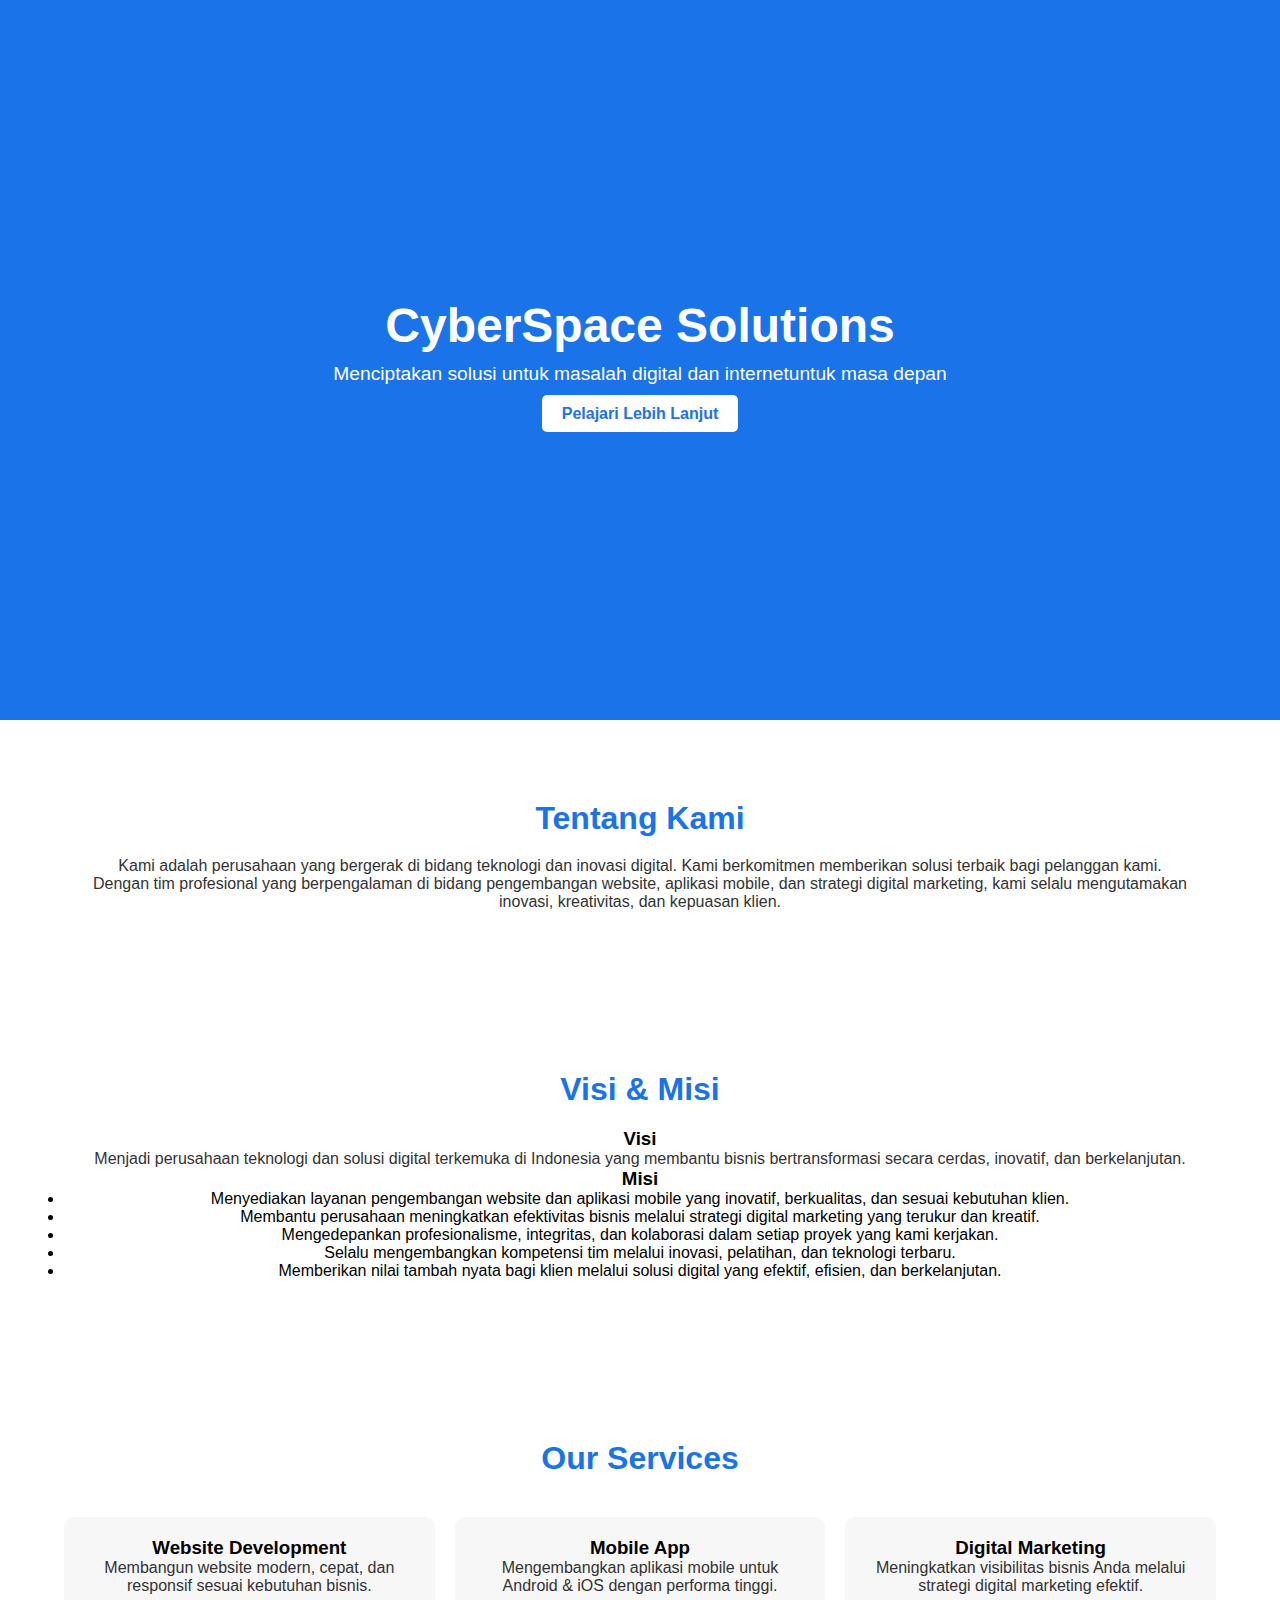
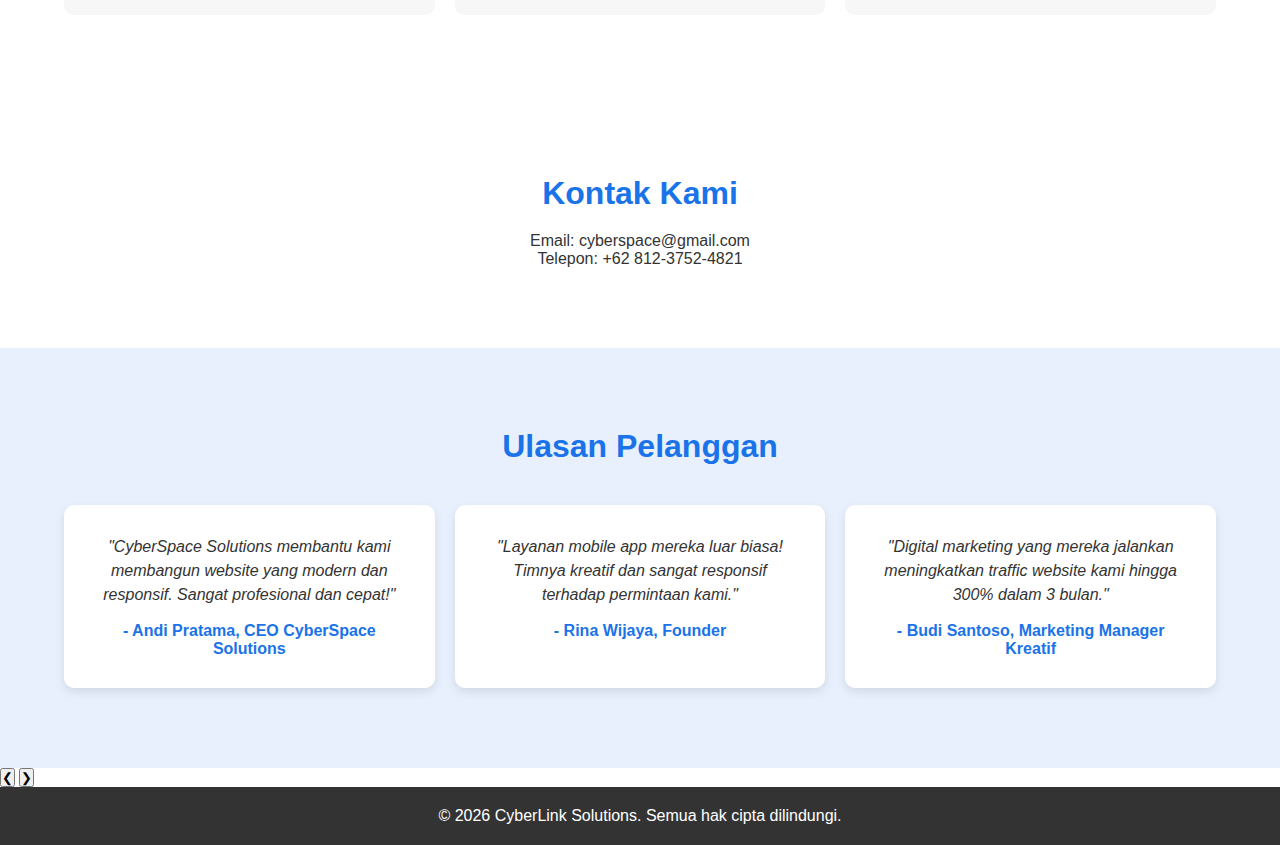
<file: index.html>
<!DOCTYPE html>
<html lang="id">
<head>
    <meta charset="UTF-8">
    <meta name="viewport" content="width=device-width, initial-scale=1.0">
    <title>CyberSpace Solutions</title>
    <link rel="stylesheet" href="style.css">
</head>
<body>
    <!-- Header / Hero -->
    <header>
        <div class="container">
            <h1>CyberSpace Solutions</h1>
            <p>Menciptakan solusi untuk masalah digital dan internetuntuk masa depan</p>
            <a href="#about" class="btn">Pelajari Lebih Lanjut</a>
        </div>
    </header>

    <!-- Tentang Kami -->
    <section id="about">
        <div class="container">
            <h2>Tentang Kami</h2>
            <p>Kami adalah perusahaan yang bergerak di bidang teknologi dan inovasi digital. Kami berkomitmen memberikan solusi terbaik bagi pelanggan kami.</p>
            <p>
            Dengan tim profesional yang berpengalaman di bidang pengembangan website, aplikasi mobile, dan strategi digital marketing, 
            kami selalu mengutamakan inovasi, kreativitas, dan kepuasan klien.</p>
        </div>
    </section>

    <!-- Visi dan Misi -->
    <section id="vision-mission">
        <div class="container">
            <h2>Visi & Misi</h2>
        <div class="vision">
            <h3>Visi</h3>
            <p>Menjadi perusahaan teknologi dan solusi digital terkemuka di Indonesia yang membantu bisnis bertransformasi secara cerdas, inovatif, dan berkelanjutan.</p>
        </div>
        <div class="mission">
            <h3>Misi</h3>
            <ul>
                <li>Menyediakan layanan pengembangan website dan aplikasi mobile yang inovatif, berkualitas, dan sesuai kebutuhan klien.</li>
                <li>Membantu perusahaan meningkatkan efektivitas bisnis melalui strategi digital marketing yang terukur dan kreatif.</li>
                <li>Mengedepankan profesionalisme, integritas, dan kolaborasi dalam setiap proyek yang kami kerjakan.</li>
                <li>Selalu mengembangkan kompetensi tim melalui inovasi, pelatihan, dan teknologi terbaru.</li>
                <li>Memberikan nilai tambah nyata bagi klien melalui solusi digital yang efektif, efisien, dan berkelanjutan.</li>
            </ul>
        </div>
    </div>
    </section>

    <!-- Layanan -->
    <section id="services">
        <div class="container">
            <h2>Our Services</h2>
            <div class="services-grid">
                <div class="service-card">
                    <h3>Website Development</h3>
                    <p>Membangun website modern, cepat, dan responsif sesuai kebutuhan bisnis.</p>
                </div>
                <div class="service-card">
                    <h3>Mobile App</h3>
                    <p>Mengembangkan aplikasi mobile untuk Android & iOS dengan performa tinggi.</p>
                </div>
                <div class="service-card">
                    <h3>Digital Marketing</h3>
                    <p>Meningkatkan visibilitas bisnis Anda melalui strategi digital marketing efektif.</p>
                </div>
            </div>
        </div>
    </section>

    <!-- Kontak -->
    <section id="contact">
        <div class="container">
            <h2>Kontak Kami</h2>
            <p>Email: cyberspace@gmail.com</p>
            <p>Telepon: +62 812-3752-4821</p>
        </div>
    </section>

<!-- Ulasan / Testimoni -->
<section id="testimonials">
    <div class="container">
        <h2>Ulasan Pelanggan</h2>
        <div class="testimonial-grid">
            <div class="testimonial-card">
                <p>"CyberSpace Solutions membantu kami membangun website yang modern dan responsif. Sangat profesional dan cepat!"</p>
                <h4>- Andi Pratama, CEO CyberSpace Solutions</h4>
            </div>
            <div class="testimonial-card">
                <p>"Layanan mobile app mereka luar biasa! Timnya kreatif dan sangat responsif terhadap permintaan kami."</p>
                <h4>- Rina Wijaya, Founder</h4>
            </div>
            <div class="testimonial-card">
                <p>"Digital marketing yang mereka jalankan meningkatkan traffic website kami hingga 300% dalam 3 bulan."</p>
                <h4>- Budi Santoso, Marketing Manager Kreatif</h4>
            </div>
        </div>
    </div>
</section>
    <!-- Navigation -->
        <button class="prev">&#10094;</button>
        <button class="next">&#10095;</button>
    <!-- Footer -->
    <footer>
        <p>&copy; 2026 CyberLink Solutions. Semua hak cipta dilindungi.</p>
    </footer>

    <script src="script.js"></script>
</body>
</html>
</file>
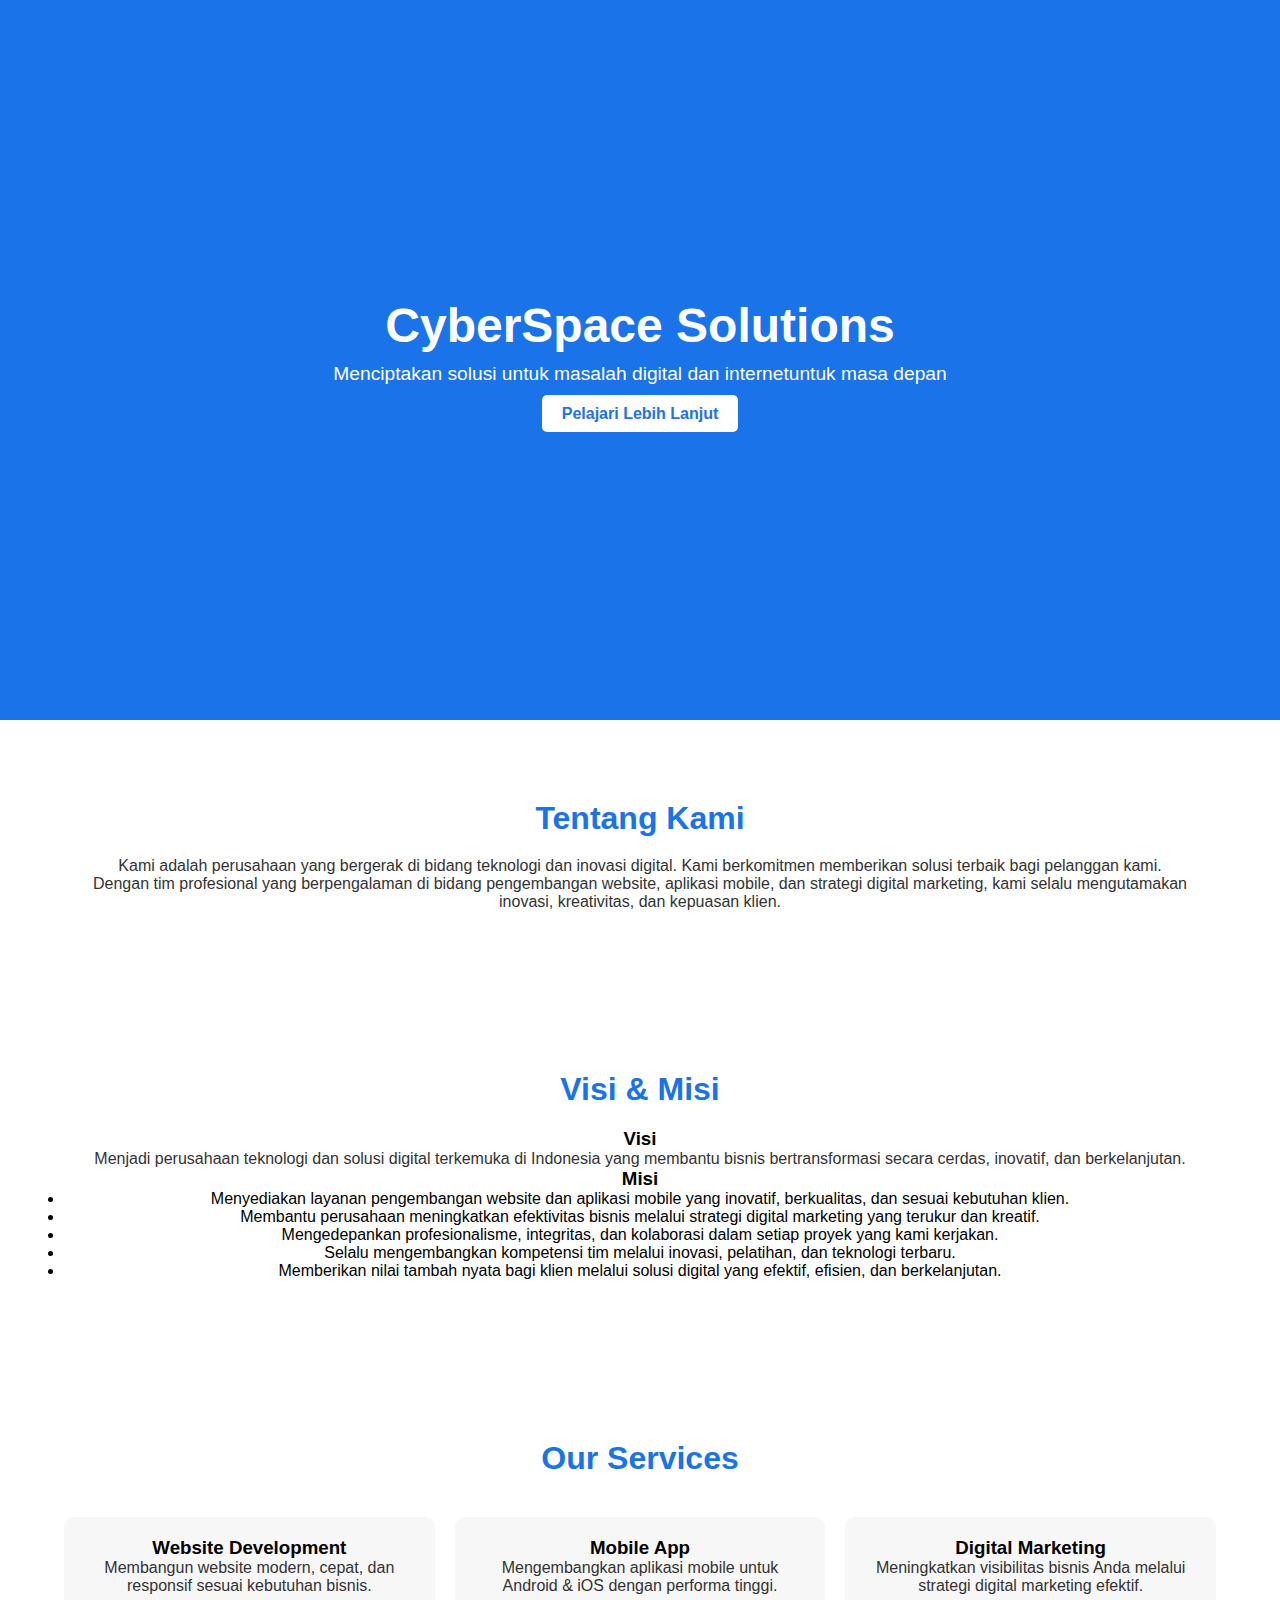
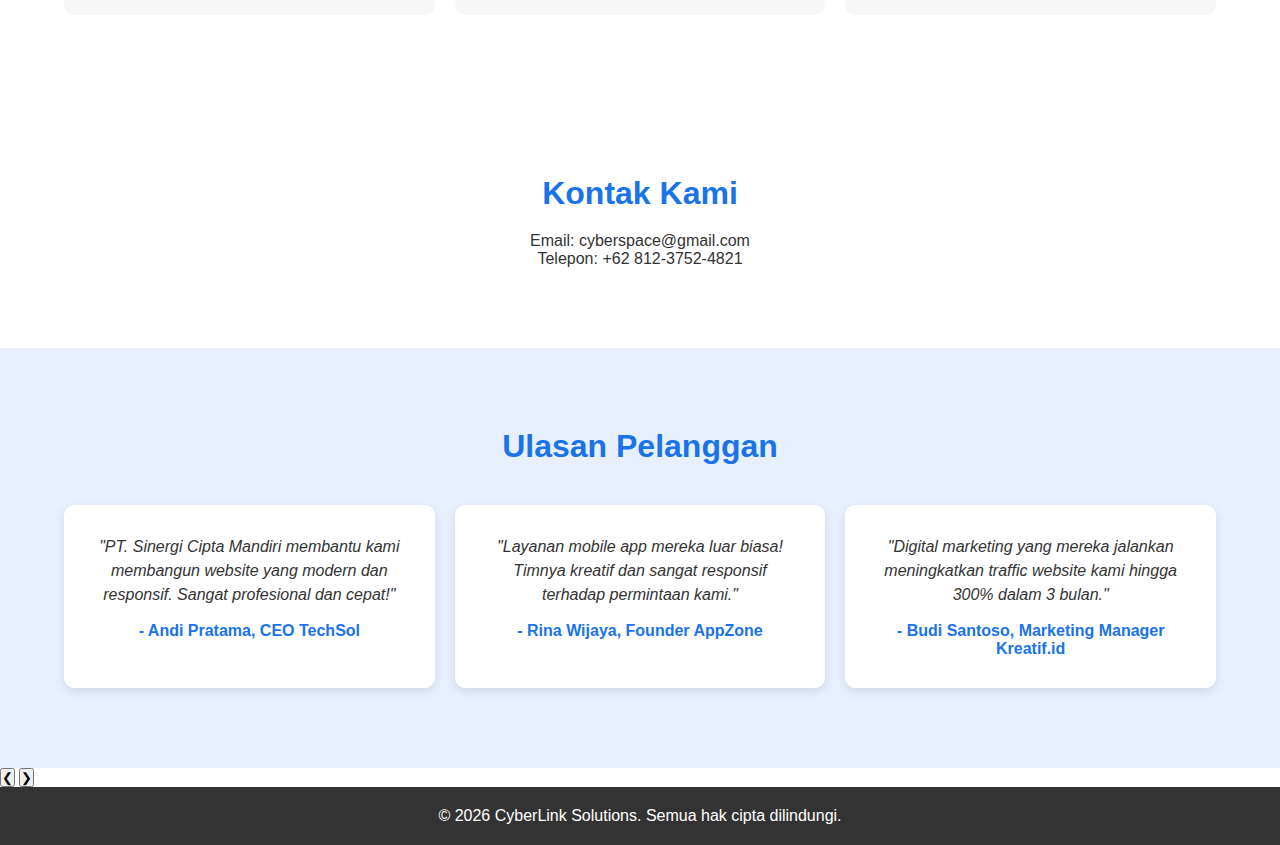
<file: Company Profile/index.html>
<!DOCTYPE html>
<html lang="id">
<head>
    <meta charset="UTF-8">
    <meta name="viewport" content="width=device-width, initial-scale=1.0">
    <title>CyberSpace Solutions</title>
    <link rel="stylesheet" href="style.css">
</head>
<body>
    <!-- Header / Hero -->
    <header>
        <div class="container">
            <h1>CyberSpace Solutions</h1>
            <p>Menciptakan solusi untuk masalah digital dan internetuntuk masa depan</p>
            <a href="#about" class="btn">Pelajari Lebih Lanjut</a>
        </div>
    </header>

    <!-- Tentang Kami -->
    <section id="about">
        <div class="container">
            <h2>Tentang Kami</h2>
            <p>Kami adalah perusahaan yang bergerak di bidang teknologi dan inovasi digital. Kami berkomitmen memberikan solusi terbaik bagi pelanggan kami.</p>
            <p>
            Dengan tim profesional yang berpengalaman di bidang pengembangan website, aplikasi mobile, dan strategi digital marketing, 
            kami selalu mengutamakan inovasi, kreativitas, dan kepuasan klien.</p>
        </div>
    </section>

    <!-- Visi dan Misi -->
    <section id="vision-mission">
        <div class="container">
            <h2>Visi & Misi</h2>
        <div class="vision">
            <h3>Visi</h3>
            <p>Menjadi perusahaan teknologi dan solusi digital terkemuka di Indonesia yang membantu bisnis bertransformasi secara cerdas, inovatif, dan berkelanjutan.</p>
        </div>
        <div class="mission">
            <h3>Misi</h3>
            <ul>
                <li>Menyediakan layanan pengembangan website dan aplikasi mobile yang inovatif, berkualitas, dan sesuai kebutuhan klien.</li>
                <li>Membantu perusahaan meningkatkan efektivitas bisnis melalui strategi digital marketing yang terukur dan kreatif.</li>
                <li>Mengedepankan profesionalisme, integritas, dan kolaborasi dalam setiap proyek yang kami kerjakan.</li>
                <li>Selalu mengembangkan kompetensi tim melalui inovasi, pelatihan, dan teknologi terbaru.</li>
                <li>Memberikan nilai tambah nyata bagi klien melalui solusi digital yang efektif, efisien, dan berkelanjutan.</li>
            </ul>
        </div>
    </div>
    </section>

    <!-- Layanan -->
    <section id="services">
        <div class="container">
            <h2>Our Services</h2>
            <div class="services-grid">
                <div class="service-card">
                    <h3>Website Development</h3>
                    <p>Membangun website modern, cepat, dan responsif sesuai kebutuhan bisnis.</p>
                </div>
                <div class="service-card">
                    <h3>Mobile App</h3>
                    <p>Mengembangkan aplikasi mobile untuk Android & iOS dengan performa tinggi.</p>
                </div>
                <div class="service-card">
                    <h3>Digital Marketing</h3>
                    <p>Meningkatkan visibilitas bisnis Anda melalui strategi digital marketing efektif.</p>
                </div>
            </div>
        </div>
    </section>

    <!-- Kontak -->
    <section id="contact">
        <div class="container">
            <h2>Kontak Kami</h2>
            <p>Email: cyberspace@gmail.com</p>
            <p>Telepon: +62 812-3752-4821</p>
        </div>
    </section>

<!-- Ulasan / Testimoni -->
<section id="testimonials">
    <div class="container">
        <h2>Ulasan Pelanggan</h2>
        <div class="testimonial-grid">
            <div class="testimonial-card">
                <p>"PT. Sinergi Cipta Mandiri membantu kami membangun website yang modern dan responsif. Sangat profesional dan cepat!"</p>
                <h4>- Andi Pratama, CEO TechSol</h4>
            </div>
            <div class="testimonial-card">
                <p>"Layanan mobile app mereka luar biasa! Timnya kreatif dan sangat responsif terhadap permintaan kami."</p>
                <h4>- Rina Wijaya, Founder AppZone</h4>
            </div>
            <div class="testimonial-card">
                <p>"Digital marketing yang mereka jalankan meningkatkan traffic website kami hingga 300% dalam 3 bulan."</p>
                <h4>- Budi Santoso, Marketing Manager Kreatif.id</h4>
            </div>
        </div>
    </div>
</section>
    <!-- Navigation -->
        <button class="prev">&#10094;</button>
        <button class="next">&#10095;</button>
    <!-- Footer -->
    <footer>
        <p>&copy; 2026 CyberLink Solutions. Semua hak cipta dilindungi.</p>
    </footer>

    <script src="script.js"></script>
</body>
</html>
</file>
<file: style.css>
/* Reset */
* {
    margin: 0;
    padding: 0;
    box-sizing: border-box;
    font-family: Arial, sans-serif;
}

/* Container */
.container {
    width: 90%;
    max-width: 1200px;
    margin: auto;
}

/* Header / Hero */
header {
    background: #1a73e8;
    color: white;
    height: 80vh;
    display: flex;
    justify-content: center;
    align-items: center;
    text-align: center;
}

header h1 {
    font-size: 3rem;
    margin-bottom: 10px;
}

header p {
    font-size: 1.2rem;
    margin-bottom: 20px;
}

header .btn {
    background-color: white;
    color: #1a73e8;
    padding: 10px 20px;
    text-decoration: none;
    border-radius: 5px;
    font-weight: bold;
}

header .btn:hover {
    background-color: #e0e0e0;
}

/* Sections */
section {
    padding: 80px 0;
    text-align: center;
}

section h2 {
    font-size: 2rem;
    margin-bottom: 20px;
    color: #1a73e8;
}

section p {
    font-size: 1rem;
    color: #333;
}

/* Services Grid */
.services-grid {
    display: grid;
    grid-template-columns: repeat(auto-fit, minmax(250px, 1fr));
    gap: 20px;
    margin-top: 40px;
}

.service-card {
    background-color: #f7f7f7;
    padding: 20px;
    border-radius: 10px;
    transition: transform 0.3s ease;
}

.service-card:hover {
    transform: translateY(-10px);
}

/* Footer */
footer {
    background-color: #333;
    color: white;
    padding: 20px;
    text-align: center;
}

/* Responsive */
@media (max-width: 768px) {
    header h1 {
        font-size: 2.2rem;
    }

    header p {
        font-size: 1rem;
    }
}

/* Testimoni / Ulasan */
#testimonials {
    padding: 80px 0;
    background-color: #e8f0fe;
    text-align: center;
}

#testimonials h2 {
    font-size: 2rem;
    color: #1a73e8;
    margin-bottom: 40px;
}

.testimonial-grid {
    display: grid;
    grid-template-columns: repeat(auto-fit, minmax(250px, 1fr));
    gap: 20px;
}

.testimonial-card {
    background-color: white;
    padding: 30px;
    border-radius: 10px;
    box-shadow: 0 4px 10px rgba(0,0,0,0.1);
    transition: transform 0.3s ease, box-shadow 0.3s ease;
}

.testimonial-card:hover {
    transform: translateY(-5px);
    box-shadow: 0 8px 20px rgba(0,0,0,0.15);
}

.testimonial-card p {
    font-style: italic;
    color: #333;
    margin-bottom: 15px;
    line-height: 1.5;
}

.testimonial-card h4 {
    font-weight: bold;
    color: #1a73e8;
}

/* Responsive */
@media (max-width: 768px) {
    .testimonial-grid {
        grid-template-columns: 1fr;
    }
}
</file>
<file: Company Profile/style.css>
/* Reset */
* {
    margin: 0;
    padding: 0;
    box-sizing: border-box;
    font-family: Arial, sans-serif;
}

/* Container */
.container {
    width: 90%;
    max-width: 1200px;
    margin: auto;
}

/* Header / Hero */
header {
    background: #1a73e8;
    color: white;
    height: 80vh;
    display: flex;
    justify-content: center;
    align-items: center;
    text-align: center;
}

header h1 {
    font-size: 3rem;
    margin-bottom: 10px;
}

header p {
    font-size: 1.2rem;
    margin-bottom: 20px;
}

header .btn {
    background-color: white;
    color: #1a73e8;
    padding: 10px 20px;
    text-decoration: none;
    border-radius: 5px;
    font-weight: bold;
}

header .btn:hover {
    background-color: #e0e0e0;
}

/* Sections */
section {
    padding: 80px 0;
    text-align: center;
}

section h2 {
    font-size: 2rem;
    margin-bottom: 20px;
    color: #1a73e8;
}

section p {
    font-size: 1rem;
    color: #333;
}

/* Services Grid */
.services-grid {
    display: grid;
    grid-template-columns: repeat(auto-fit, minmax(250px, 1fr));
    gap: 20px;
    margin-top: 40px;
}

.service-card {
    background-color: #f7f7f7;
    padding: 20px;
    border-radius: 10px;
    transition: transform 0.3s ease;
}

.service-card:hover {
    transform: translateY(-10px);
}

/* Footer */
footer {
    background-color: #333;
    color: white;
    padding: 20px;
    text-align: center;
}

/* Responsive */
@media (max-width: 768px) {
    header h1 {
        font-size: 2.2rem;
    }

    header p {
        font-size: 1rem;
    }
}

/* Testimoni / Ulasan */
#testimonials {
    padding: 80px 0;
    background-color: #e8f0fe;
    text-align: center;
}

#testimonials h2 {
    font-size: 2rem;
    color: #1a73e8;
    margin-bottom: 40px;
}

.testimonial-grid {
    display: grid;
    grid-template-columns: repeat(auto-fit, minmax(250px, 1fr));
    gap: 20px;
}

.testimonial-card {
    background-color: white;
    padding: 30px;
    border-radius: 10px;
    box-shadow: 0 4px 10px rgba(0,0,0,0.1);
    transition: transform 0.3s ease, box-shadow 0.3s ease;
}

.testimonial-card:hover {
    transform: translateY(-5px);
    box-shadow: 0 8px 20px rgba(0,0,0,0.15);
}

.testimonial-card p {
    font-style: italic;
    color: #333;
    margin-bottom: 15px;
    line-height: 1.5;
}

.testimonial-card h4 {
    font-weight: bold;
    color: #1a73e8;
}

/* Responsive */
@media (max-width: 768px) {
    .testimonial-grid {
        grid-template-columns: 1fr;
    }
}
</file>
